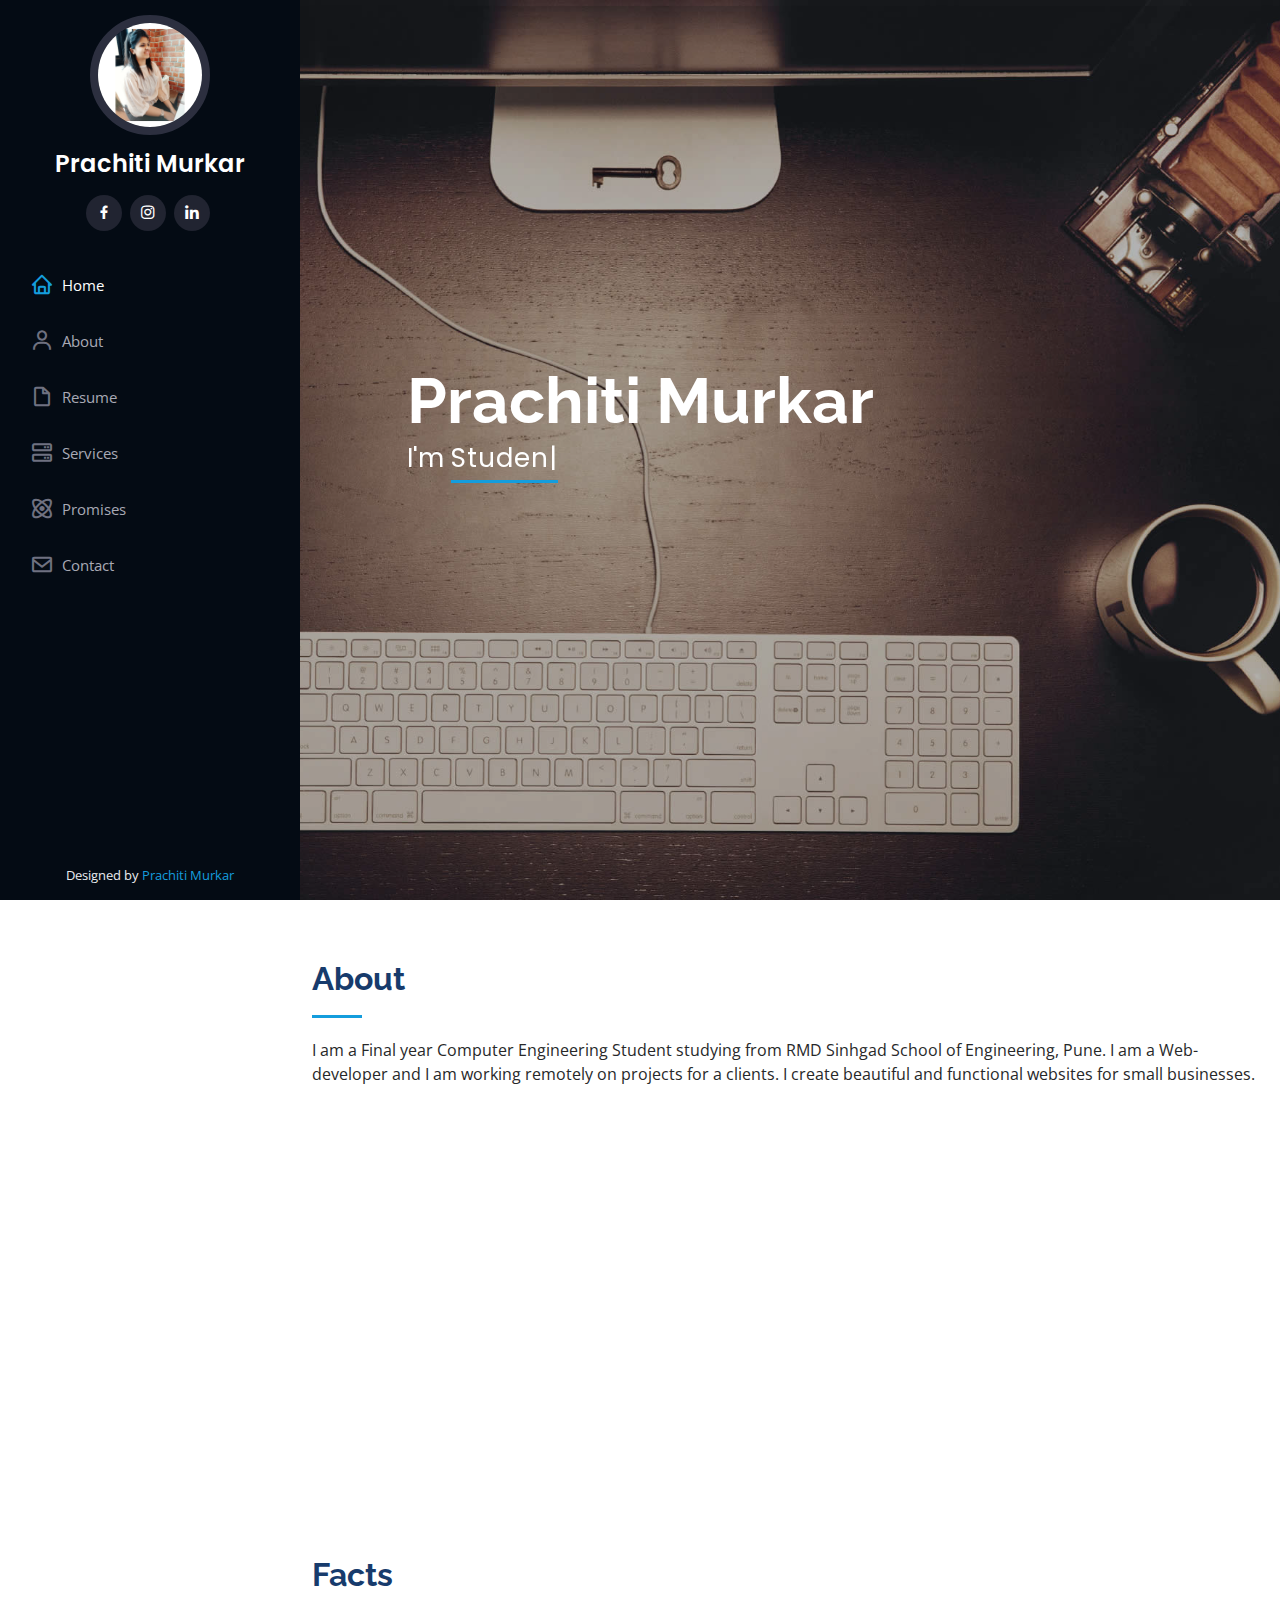
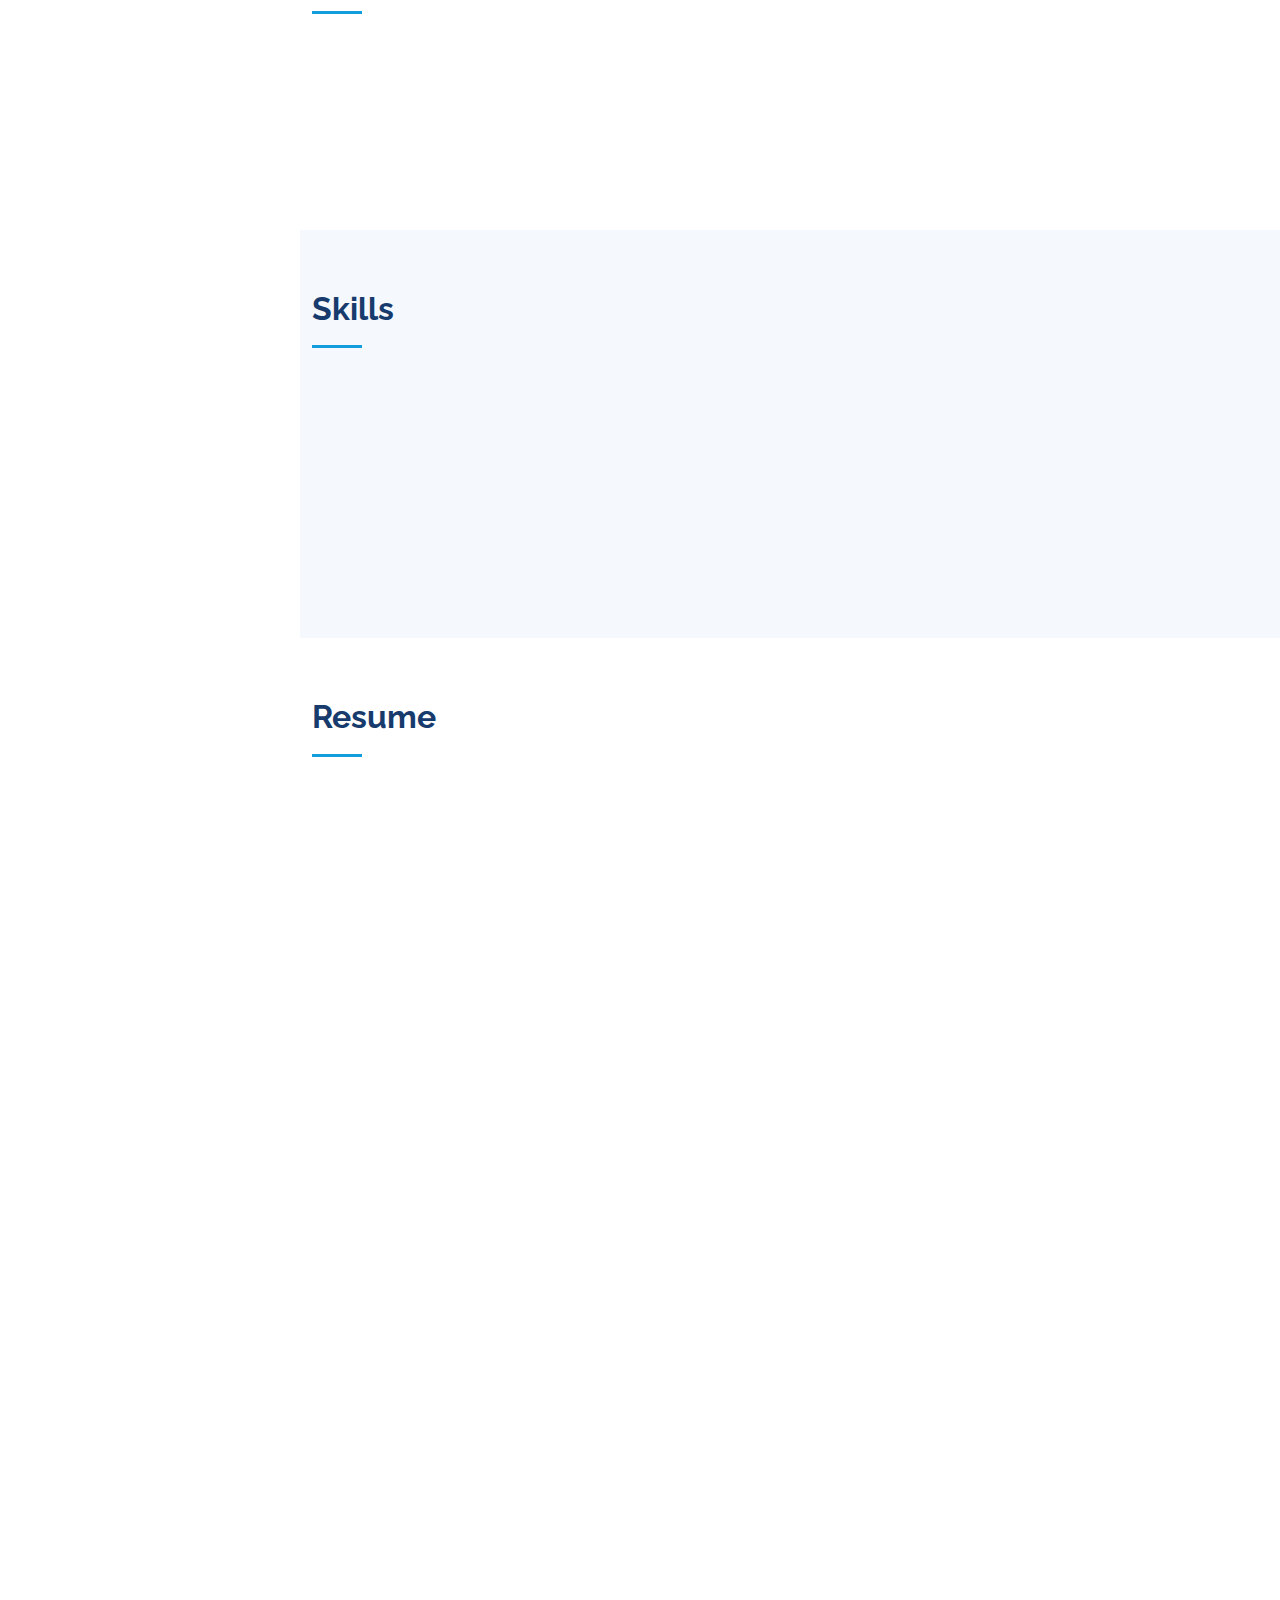
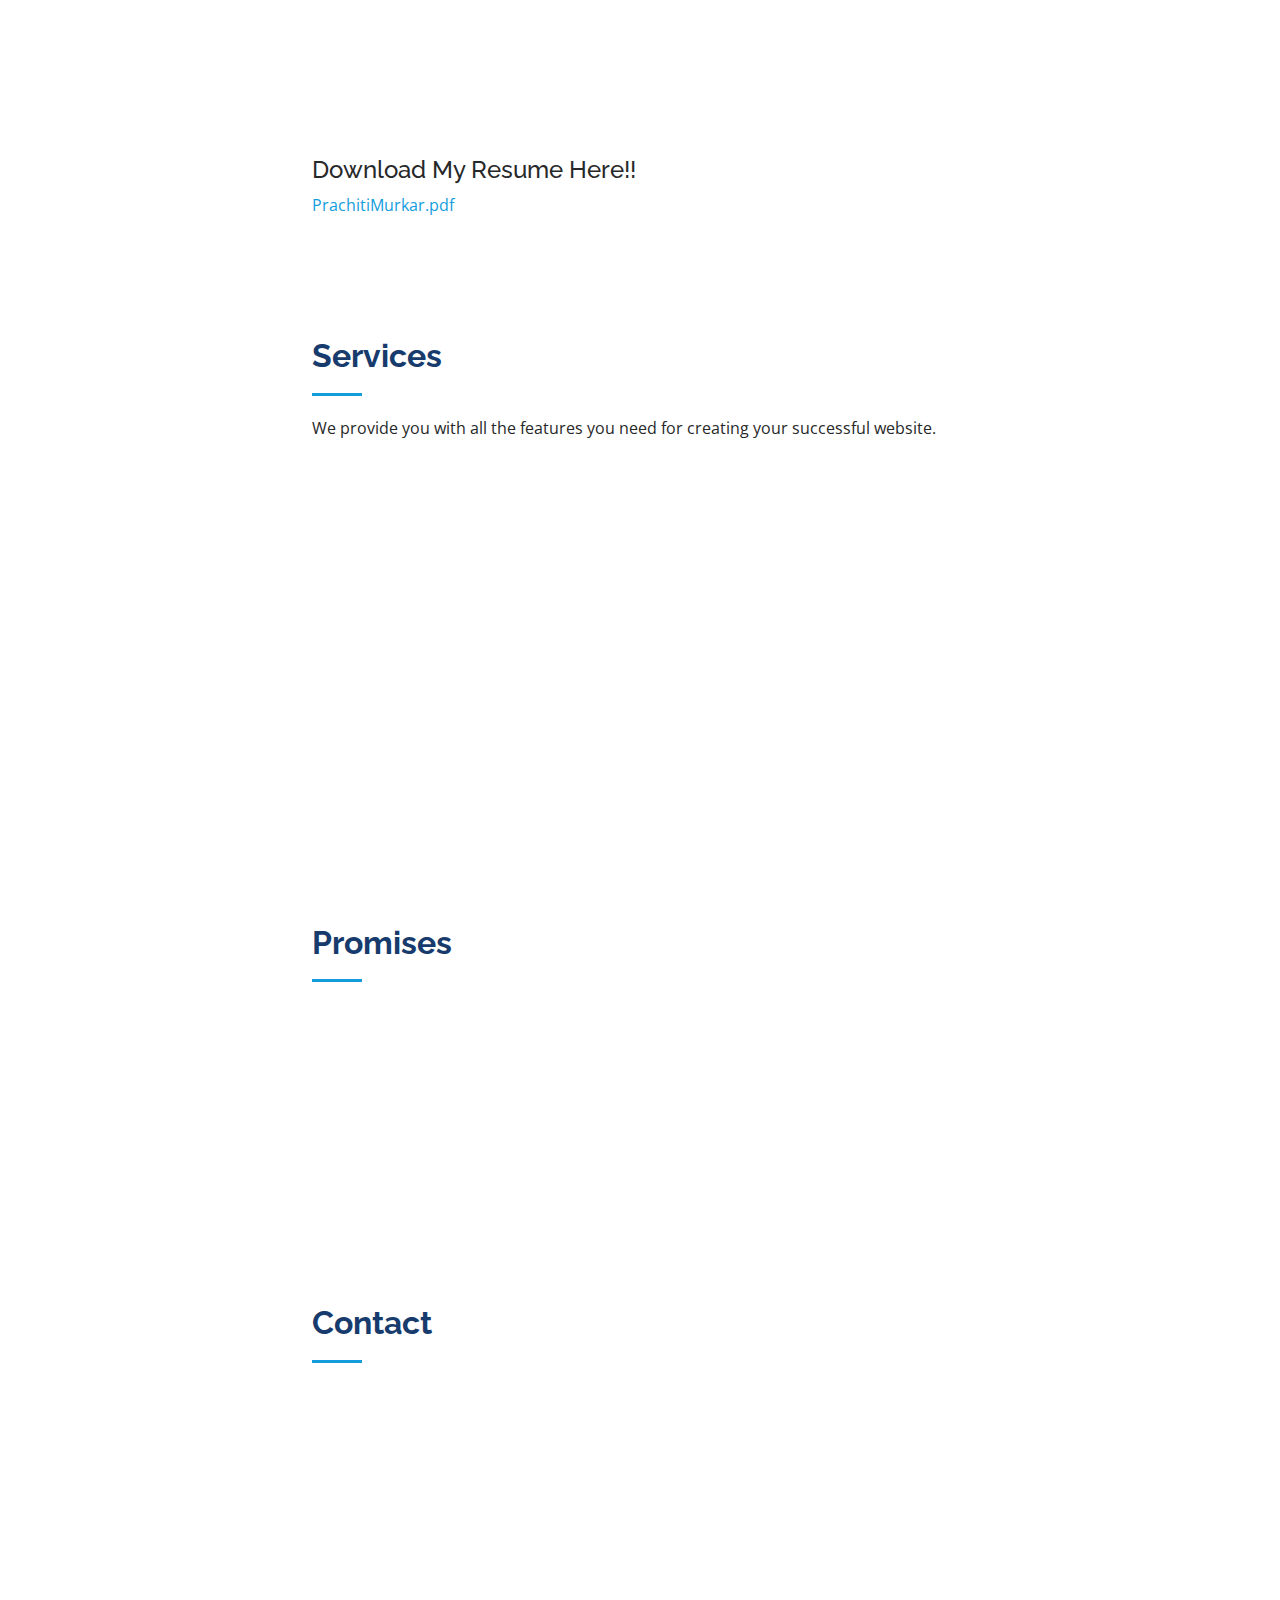
<file: index.html>
<!DOCTYPE html>
<html lang="en">

<head>
  <meta charset="utf-8">
  <meta content="width=device-width, initial-scale=1.0" name="viewport">

  <title>Prachiti Murkar</title>
  <meta content="" name="description">
  <meta content="" name="keywords">

  <!-- Favicons -->
  <link href="assets/img/icon.jpg" rel="icon">
  <link href="assets/img/apple-touch-icon.png" rel="apple-touch-icon">

  <!-- Google Fonts -->
  <link href="https://fonts.googleapis.com/css?family=Open+Sans:300,300i,400,400i,600,600i,700,700i|Raleway:300,300i,400,400i,500,500i,600,600i,700,700i|Poppins:300,300i,400,400i,500,500i,600,600i,700,700i" rel="stylesheet">

  <!-- Vendor CSS Files -->
  <link href="assets/vendor/aos/aos.css" rel="stylesheet">
  <link href="assets/vendor/bootstrap/css/bootstrap.min.css" rel="stylesheet">
  <link href="assets/vendor/bootstrap-icons/bootstrap-icons.css" rel="stylesheet">
  <link href="assets/vendor/boxicons/css/boxicons.min.css" rel="stylesheet">
  <link href="assets/vendor/glightbox/css/glightbox.min.css" rel="stylesheet">
  <link href="assets/vendor/swiper/swiper-bundle.min.css" rel="stylesheet">

  <!-- Template Main CSS File -->
  <link href="assets/css/style.css" rel="stylesheet">

  <!-- =======================================================
  * Template Name: iPortfolio - v3.6.0
  * Template URL: https://bootstrapmade.com/iportfolio-bootstrap-portfolio-websites-template/
  * Author: BootstrapMade.com
  * License: https://bootstrapmade.com/license/
  ======================================================== -->
</head>

<body>

  <!-- ======= Mobile nav toggle button ======= -->
  <i class="bi bi-list mobile-nav-toggle d-xl-none"></i>

  <!-- ======= Header ======= -->
  <header id="header">
    <div class="d-flex flex-column">

      <div class="profile">
        <img src="assets/img/profile-img.jpg" alt="" class="img-fluid rounded-circle">
        <h1 class="text-light"><a href="index.html">Prachiti Murkar</a></h1>
        <div class="social-links mt-3 text-center">
          <a href="http://www.facebook.com//prachiti.murkar.5" class="facebook"><i class="bx bxl-facebook"></i></a>
          <a href="http://www.instagram.com/its_prachiti_" class="instagram"><i class="bx bxl-instagram"></i></a>
          <a href="https://www.linkedin.com/in/prachiti-murkar-457277207" class="linkedin"><i class="bx bxl-linkedin"></i></a>
        </div>
      </div>

      <nav id="navbar" class="nav-menu navbar">
        <ul>
          <li><a href="#hero" class="nav-link scrollto active"><i class="bx bx-home"></i> <span>Home</span></a></li>
          <li><a href="#about" class="nav-link scrollto"><i class="bx bx-user"></i> <span>About</span></a></li>
          <li><a href="#resume" class="nav-link scrollto"><i class="bx bx-file-blank"></i> <span>Resume</span></a></li>
          <li><a href="#services" class="nav-link scrollto"><i class="bx bx-server"></i> <span>Services</span></a></li>
		  <li><a href="#promises" class="nav-link scrollto"><i class="bx bx-atom"></i> <span>Promises</span></a></li>
          <li><a href="#contact" class="nav-link scrollto"><i class="bx bx-envelope"></i> <span>Contact</span></a></li>
        </ul>
      </nav><!-- .nav-menu -->
    </div>
  </header><!-- End Header -->

  <!-- ======= Hero Section ======= -->
  <section id="hero" class="d-flex flex-column justify-content-center align-items-center">
    <div class="hero-container" data-aos="fade-in">
      <h1>Prachiti Murkar</h1>
      <p>I'm <span class="typed" data-typed-items="Student, Web Developer, Programmer, Freelancer"></span></p>
    </div>
  </section><!-- End Hero -->

  <main id="main">

    <!-- ======= About Section ======= -->
    <section id="about" class="about">
      <div class="container">

        <div class="section-title">
          <h2>About</h2>
          <p>I am a Final year Computer Engineering Student studying from RMD Sinhgad School of Engineering, Pune. I am a Web-developer and I am working remotely on projects for a clients. I create beautiful and functional websites for small businesses.</p>
        </div>

        <div class="row">
          <div class="col-lg-4" data-aos="fade-right">
            <img src="assets/img/profile-img.jpg" class="img-fluid" alt="">
          </div>
          <div class="col-lg-8 pt-4 pt-lg-0 content" data-aos="fade-left">
            <h3>Web Developer</h3>
            <p class="fst-italic">
              
            </p>
            <div class="row">
              <div class="col-lg-6">
                <ul>
                  <li><i class="bi bi-chevron-right"></i> <strong>Birthday:</strong> <span>2 April 1999</span></li>
                  <li><i class="bi bi-chevron-right"></i> <strong>Website:</strong> <span>www.prachitimurkar.me</span></li>
                  <li><i class="bi bi-chevron-right"></i> <strong>Phone:</strong> <span>+91 7263801871</span></li>
                  <li><i class="bi bi-chevron-right"></i> <strong>City:</strong> <span>Shriwardhan, Raigad</span></li>
                </ul>
              </div>
              <div class="col-lg-6">
                <ul>
                  <li><i class="bi bi-chevron-right"></i> <strong>Age:</strong> <span>22</span></li>
                  <li><i class="bi bi-chevron-right"></i> <strong>Degree:</strong> <span>B.Tech Final Year</span></li>
                  <li><i class="bi bi-chevron-right"></i> <strong>PhEmailone:</strong> <span>hi.prachitimurkar@gmail.com</span></li>
                </ul>
              </div>
            </div>
            <p>
              Hard-working web developer with a flair for creating elegant solutions in the least amount of time. I have completed internship as a web developer in  <a href="https://www.elitesoftwares.co.in">Elite Softwares</a>. Currently working on an hotelbooking webapp, customer web portal, documentary launch website, and donations webapp for a local charity.
            </p>
          </div>
        </div>

      </div>
    </section><!-- End About Section -->

    <!-- ======= Facts Section ======= -->
    <section id="facts" class="facts">
      <div class="container">

        <div class="section-title">
          <h2>Facts</h2>
         
        </div>

        <div class="row no-gutters">

          <div class="col-lg-4 col-md-6 d-md-flex align-items-md-stretch" data-aos="fade-up">
            <div class="count-box">
              <i class="bi bi-emoji-smile"></i>
              <span data-purecounter-start="0" data-purecounter-end="10" data-purecounter-duration="1" class="purecounter"></span>
              <p><strong>Happy Clients</strong></p>
            </div>
          </div>

          <div class="col-lg-4 col-md-6 d-md-flex align-items-md-stretch" data-aos="fade-up" data-aos-delay="100">
            <div class="count-box">
              <i class="bi bi-journal-richtext"></i>
              <span data-purecounter-start="0" data-purecounter-end="5" data-purecounter-duration="1" class="purecounter"></span>
              <p><strong>Projects</strong> Going on!</p>
            </div>
          </div>

          <div class="col-lg-4 col-md-6 d-md-flex align-items-md-stretch" data-aos="fade-up" data-aos-delay="200">
            <div class="count-box">
              <i class="bi bi-card-list"></i>
              <span data-purecounter-start="0" data-purecounter-end="10" data-purecounter-duration="1" class="purecounter"></span>
              <p><strong>Certificates</strong></p>
            </div>
          </div>

        </div>

      </div>
    </section><!-- End Facts Section -->

    <!-- ======= Skills Section ======= -->
    <section id="skills" class="skills section-bg">
      <div class="container">

        <div class="section-title">
          <h2>Skills</h2>
          
        </div>

        <div class="row skills-content">

          <div class="col-lg-6" data-aos="fade-up">

            <div class="progress">
              <span class="skill">HTML <i class="val">100%</i></span>
              <div class="progress-bar-wrap">
                <div class="progress-bar" role="progressbar" aria-valuenow="100" aria-valuemin="0" aria-valuemax="100"></div>
              </div>
            </div>

            <div class="progress">
              <span class="skill">CSS <i class="val">90%</i></span>
              <div class="progress-bar-wrap">
                <div class="progress-bar" role="progressbar" aria-valuenow="90" aria-valuemin="0" aria-valuemax="100"></div>
              </div>
            </div>

            <div class="progress">
              <span class="skill">JavaScript <i class="val">75%</i></span>
              <div class="progress-bar-wrap">
                <div class="progress-bar" role="progressbar" aria-valuenow="75" aria-valuemin="0" aria-valuemax="100"></div>
              </div>
            </div>

          </div>

          <div class="col-lg-6" data-aos="fade-up" data-aos-delay="100">

            <div class="progress">
              <span class="skill">PHP <i class="val">80%</i></span>
              <div class="progress-bar-wrap">
                <div class="progress-bar" role="progressbar" aria-valuenow="80" aria-valuemin="0" aria-valuemax="100"></div>
              </div>
            </div>

            <div class="progress">
              <span class="skill">DBMS <i class="val">80%</i></span>
              <div class="progress-bar-wrap">
                <div class="progress-bar" role="progressbar" aria-valuenow="90" aria-valuemin="0" aria-valuemax="100"></div>
              </div>
            </div>

            <div class="progress">
              <span class="skill">JAVA <i class="val">75%</i></span>
              <div class="progress-bar-wrap">
                <div class="progress-bar" role="progressbar" aria-valuenow="55" aria-valuemin="0" aria-valuemax="100"></div>
              </div>
            </div>

          </div>

        </div>

      </div>
    </section><!-- End Skills Section -->

    <!-- ======= Resume Section ======= -->
    <section id="resume" class="resume">
      <div class="container">

        <div class="section-title">
          <h2>Resume</h2>
          
        </div>

        <div class="row">
          <div class="col-lg-6" data-aos="fade-up">
            <h3 class="resume-title">Sumary</h3>
            <div class="resume-item pb-0">
              <h4>Prachiti Murkar</h4>
              <p><em>A talented IT professional with passion for tailored solutions completed internship as a Web Developer in a thriving, exciting, and growing company Elite Softwares. Pursuing Bachelor’s degree in computer science and skills such as HTML, JavaScript, CSS, Bootstrap, and all Web development fundamentals, to provide quality support to company’s IT team in developing and deploying web-based event.</em></p>
              <ul>
                <li>At/Post – Velas-Agar, Taluka –Shriwardhan, Raigad</li>
                <li>+91 7263801871</li>
                <li>hi.prachitimurkar@gmail.com</li>
              </ul>
            </div>

            <h3 class="resume-title">Education</h3>
            <div class="resume-item">
              <h4>B.Tech in Computer Engineering</h4>
              <h5>2019 - 2022</h5>
              <p><em>R.M.D. Sinhgad School Of Engineering, Warje-Pune.</em></p>
              
            </div>
            <div class="resume-item">
              <h4>Diploma in Computer Engineering</h4>
              <h5>2017 - 2019</h5>
              <p><em>Institute Of Petrochemical Engineering, Lonere</em></p>
              
            </div>
          </div>
          <div class="col-lg-6" data-aos="fade-up" data-aos-delay="100">
            <h3 class="resume-title">Internship</h3>
            <div class="resume-item">
              <h4>Role: As a Web Developer</h4>
              <h5>July 2021-September 2021</h5>
              <p><em>Company: <a href="https://www.elitesoftwares.co.in">Elite Softwares</a></em></p>
            </div>
			
			<h3 class="resume-title">Projects</h3>
            <div class="resume-item">
			   <h4>Hotel And Restaurant Website(Ongoing)</h4>
			   <p><em> Technology Used: HTML, CSS, Bootstrap, JavaScript, XAMPP Server.</em></p>
			   <p><em> Use: To advertise business and for booking purpose.</em></p>
			   
			   <h4>Travel Agency Website(Ongoing)</h4>
			   <p><em> Technology Used: HTML, CSS, Bootstrap, JavaScript, XAMPP Server.</em></p>
			   <p><em> Use: For booking and contact purpose.</em></p>
			   
			   <h4>School Website(Ongoing)</h4>
			   <p><em> Technology Used: HTML, CSS, Bootstrap, JavaScript, XAMPP Server.</em></p>
			   <p><em> Use: For admission, fees payment, school details, etc.</em></p>  
			   
			   <h4>Attendance Management System(Diploma)</h4>
			   <p><em> Technology Used: HTML, CSS, Bootstrap, JavaScript, XAMPP Server.</em></p>
			   <p><em> Use: For reducing paper work and easy attendace for school and colleges.</em></p>
			   
			   <h4>Hospital Management(Diploma)</h4>
			   <p><em> Technology Used: HTML, CSS, Bootstrap, JavaScript, XAMPP Server.</em></p>
			   <p><em> Use: For online medical treatment, appointments, billing, etc.</em></p>
			 		  
		    </div>		  
		  
        </div>

      </div>
	  
	  <div class="row">
	  <h4>Download My Resume Here!!</h4>
	  <a href="PrachitiMurkar.pdf" download target="_blank">PrachitiMurkar.pdf</a>
	  </div>
    </section><!-- End Resume Section -->


    <!-- ======= Services Section ======= -->
    <section id="services" class="services">
      <div class="container">

        <div class="section-title">
          <h2>Services</h2>
          <p>We provide you with all the features you need for creating your successful website.</p>
        </div>

        <div class="row">
          <div class="col-lg-3 col-md-6 icon-box" data-aos="fade-up">
            <div class="icon"><i class="bi bi-columns-gap""></i></div>
            <h4 class="title"><a href="">Web Design & Development</a></h4>
            <p class="description">Get custome website design services to make great online presence worlwide!We offer custom website development including B2B, B2C Portal Development services</p>
          </div>
          <div class="col-lg-3 col-md-6 icon-box" data-aos="fade-up" data-aos-delay="100">
            <div class="icon"><i class="bi bi-music-player"></i></div>
            <h4 class="title"><a href="">Responsive Website Development</a></h4>
            <p class="description">Customer-focused, creating mobile friendly responsively designed websites that deliver tangible business result.</p>
          </div>
          <div class="col-lg-3 col-md-6 icon-box" data-aos="fade-up" data-aos-delay="200">
            <div class="icon"><i class="bi bi-stack"></i></div>
            <h4 class="title"><a href="">Custom Website Design</a></h4>
            <p class="description">From B2B TO B2C websites, we engineer a tailored, responsive design built to perform</p>
          </div>
		  <div class="col-lg-3 col-md-6 icon-box" data-aos="fade-up" data-aos-delay="200">
            <div class="icon"><i class="bi bi-credit-card"></i></div>
            <h4 class="title"><a href="">Ecommerce Website Design</a></h4>
            <p class="description">Create your own ecommerce store, add your own products and start selling. Everything you need to start selling online.</p>
          </div>
        </div>

      </div>
    </section><!-- End Services Section -->

    <!-- ======= Promises Section ======= -->
    <section id="promises" class="promises">
      <div class="container">

        <div class="section-title">
          <h2>Promises</h2>
        </div>

        <div class="row">
          <div class="col-lg-4 col-md-6 icon-box" data-aos="fade-up">
            <div class="icon"><i class="bi bi-cursor-fill"></i></div>
            <h4 class="title"><a href="">Smart & Responsive Website</a></h4>
          </div>
          <div class="col-lg-4 col-md-6 icon-box" data-aos="fade-up" data-aos-delay="100">
            <div class="icon"><i class="bi bi-pencil-square"></i></div>
            <h4 class="title"><a href="">Great User Interface</a></h4>
          </div>
          <div class="col-lg-4 col-md-6 icon-box" data-aos="fade-up" data-aos-delay="200">
            <div class="icon"><i class="bi bi-display"></i></div>
            <h4 class="title"><a href="">SEO Friendly</a></h4>
          </div>
		  <div class="col-lg-4 col-md-6 icon-box" data-aos="fade-up" data-aos-delay="200">
            <div class="icon"><i class="bi bi-lock-fill"></i></div>
            <h4 class="title"><a href="">Highly Secured</a></h4>
          </div>
		  <div class="col-lg-4 col-md-6 icon-box" data-aos="fade-up" data-aos-delay="200">
            <div class="icon"><i class="bi bi-gear-fill"></i></div>
            <h4 class="title"><a href="">24*7 Maintenance</a></h4>
          </div>
		  <div class="col-lg-4 col-md-6 icon-box" data-aos="fade-up" data-aos-delay="200">
            <div class="icon"><i class="bi bi-gear-fill"></i></div>
            <h4 class="title"><a href="">Quality & Affordability</a></h4>
          </div>
		  
        </div>

      </div>
    </section><!-- End Promise Section -->


           

    <!-- ======= Contact Section ======= -->
    <section id="contact" class="contact">
      <div class="container">

        <div class="section-title">
          <h2>Contact</h2>
        </div>

        <div class="row" data-aos="fade-in">

          <div class="col-lg-5 d-flex align-items-stretch">
            <div class="info">
              <div class="address">
                <i class="bi bi-geo-alt"></i>
                <h4>Location:</h4>
                <p>At/Post Velas-Agar, Taluka: Sriwardhan, District: Raigad.</p>
              </div>

              <div class="email">
                <i class="bi bi-envelope"></i>
                <h4>Email:</h4>
                <p>hi.prachitimurkar@gmail.com</p>
              </div>

              <div class="phone">
                <i class="bi bi-phone"></i>
                <h4>Call:</h4>
                <p>+917263801871</p>
              </div>

              <iframe src="https://www.google.com/maps/embed?pb=!1m18!1m12!1m3!1d7580.462510673897!2d72.9728656239732!3d18.19929375038759!2m3!1f0!2f0!3f0!3m2!1i1024!2i768!4f13.1!3m3!1m2!1s0x3be84f412485dc01%3A0xfc72b834a34865f5!2sVelas%20Beach!5e0!3m2!1sen!2sin!4v1633421563654!5m2!1sen!2sin" frameborder="0" style="border:0; width: 100%; height: 290px;" allowfullscreen></iframe>
            </div>

          </div>

          
		  
        <div class="col-lg-7 mt-5 mt-lg-0 d-flex align-items-stretch">
           <form
           name="simple-contact-form"
           class="php-email-form"
           action="https://formspree.io/f/xjvjzlkd"
           method="POST"
           >
           <div class="row">
              <div class="form-group col-md-6">
              <label for="name">
              Your name:
              </label>
              <input type="name" name="name" class="form-control" id="name" required>
              </div>

              <div class="form-group col-md-6">
              <label for="name">
              Your email:
              </label>
              <input type="email" name="email" class="form-control" id="email" required>
            </div>

           </div>

        <div class="form-group">
        <label for="name">
        Subject:
        </label>
        <input type="text" name="subject" class="form-control" id="subject" required>
        </div>

        <div class="form-group">
        <label for="name">
        Your message:
        </label>
        <textarea class="form-control" type="hidden" name="_subject" value="Contact Form Submission" rows="10" required></textarea>
        </div> 

        <div class="text-center">
        <button type="submit" value="submit">Send</button>
        </div>

        </form>
        </div>
    </div>

</div>
    </section><!-- End Contact Section -->

  </main><!-- End #main -->

  <!-- ======= Footer ======= -->
  <footer id="footer">
    <div class="container">
      <div class="copyright">
        
      </div>
      <div class="credits">
        <!-- All the links in the footer should remain intact. -->
        <!-- You can delete the links only if you purchased the pro version. -->
        <!-- Licensing information: https://bootstrapmade.com/license/ -->
        <!-- Purchase the pro version with working PHP/AJAX contact form: https://bootstrapmade.com/iportfolio-bootstrap-portfolio-websites-template/ -->
        Designed by <a href="https://bootstrapmade.com/">Prachiti Murkar</a>
      </div>
    </div>
  </footer><!-- End  Footer -->

  <a href="#" class="back-to-top d-flex align-items-center justify-content-center"><i class="bi bi-arrow-up-short"></i></a>

  <!-- Vendor JS Files -->
  <script src="assets/vendor/aos/aos.js"></script>
  <script src="assets/vendor/bootstrap/js/bootstrap.bundle.min.js"></script>
  <script src="assets/vendor/glightbox/js/glightbox.min.js"></script>
  <script src="assets/vendor/isotope-layout/isotope.pkgd.min.js"></script>
  <script src="assets/vendor/php-email-form/validate.js"></script>
  <script src="assets/vendor/purecounter/purecounter.js"></script>
  <script src="assets/vendor/swiper/swiper-bundle.min.js"></script>
  <script src="assets/vendor/typed.js/typed.min.js"></script>
  <script src="assets/vendor/waypoints/noframework.waypoints.js"></script>

  <!-- Template Main JS File -->
  <script src="assets/js/main.js"></script>

</body>

</html>
</file>
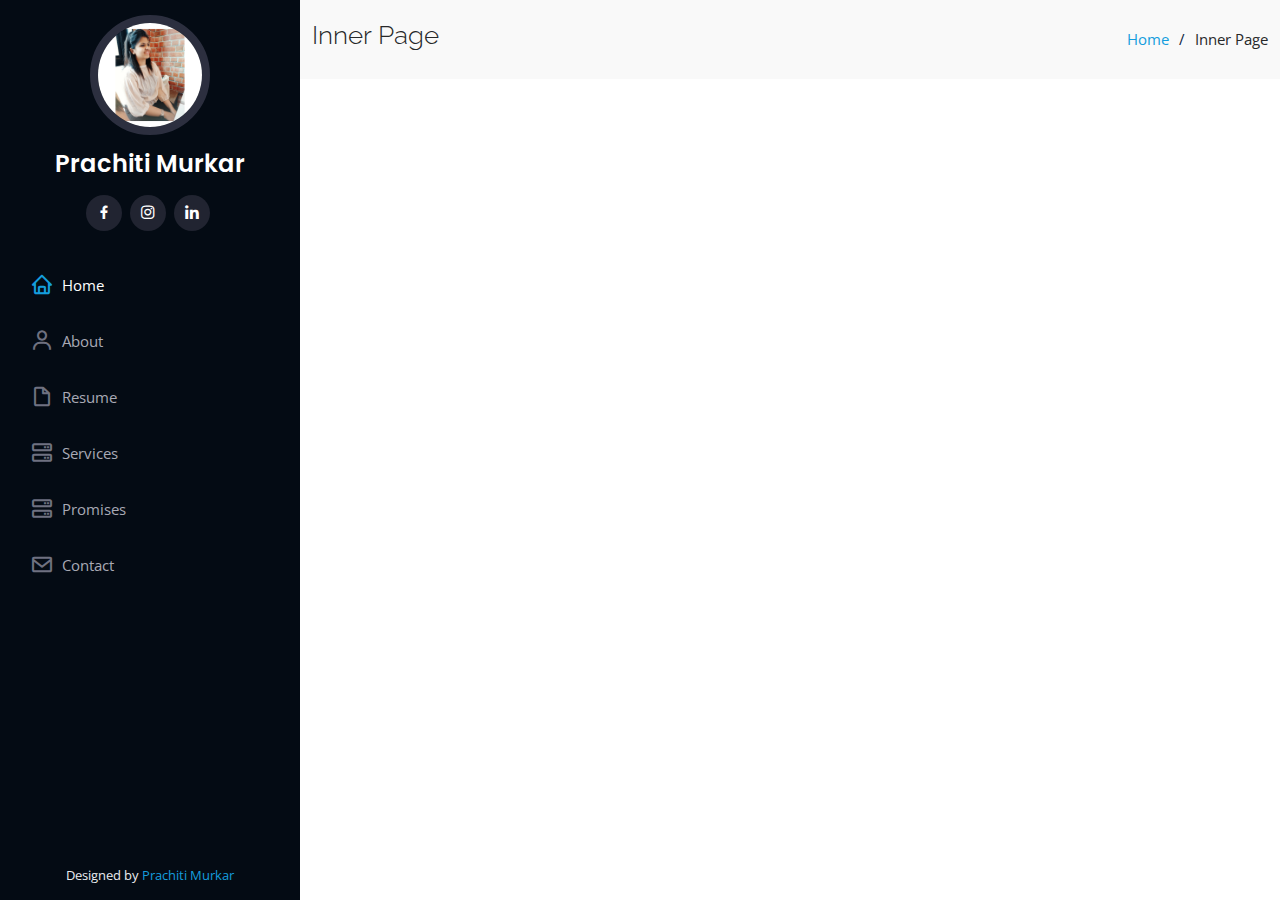
<file: inner-page.html>
<!DOCTYPE html>
<html lang="en">

<head>
  <meta charset="utf-8">
  <meta content="width=device-width, initial-scale=1.0" name="viewport">

  <title>Prachiti Murkar</title>
  <meta content="" name="description">
  <meta content="" name="keywords">

  <!-- Favicons -->
  <link href="assets/img/icon.jpg" rel="icon">
  <link href="assets/img/apple-touch-icon.png" rel="apple-touch-icon">

  <!-- Google Fonts -->
  <link href="https://fonts.googleapis.com/css?family=Open+Sans:300,300i,400,400i,600,600i,700,700i|Raleway:300,300i,400,400i,500,500i,600,600i,700,700i|Poppins:300,300i,400,400i,500,500i,600,600i,700,700i" rel="stylesheet">

  <!-- Vendor CSS Files -->
  <link href="assets/vendor/aos/aos.css" rel="stylesheet">
  <link href="assets/vendor/bootstrap/css/bootstrap.min.css" rel="stylesheet">
  <link href="assets/vendor/bootstrap-icons/bootstrap-icons.css" rel="stylesheet">
  <link href="assets/vendor/boxicons/css/boxicons.min.css" rel="stylesheet">
  <link href="assets/vendor/glightbox/css/glightbox.min.css" rel="stylesheet">
  <link href="assets/vendor/swiper/swiper-bundle.min.css" rel="stylesheet">

  <!-- Template Main CSS File -->
  <link href="assets/css/style.css" rel="stylesheet">

  <!-- =======================================================
  * Template Name: iPortfolio - v3.5.0
  * Template URL: https://bootstrapmade.com/iportfolio-bootstrap-portfolio-websites-template/
  * Author: BootstrapMade.com
  * License: https://bootstrapmade.com/license/
  ======================================================== -->
</head>

<body>

  <!-- ======= Mobile nav toggle button ======= -->
  <i class="bi bi-list mobile-nav-toggle d-xl-none"></i>

  <!-- ======= Header ======= -->
  <header id="header">
    <div class="d-flex flex-column">

      <div class="profile">
        <img src="assets/img/profile-img.jpg" alt="" class="img-fluid rounded-circle">
        <h1 class="text-light"><a href="index.html">Prachiti Murkar</a></h1>
        <div class="social-links mt-3 text-center">
          <a href="http://www.facebook.com//prachiti.murkar.5" class="facebook"><i class="bx bxl-facebook"></i></a>
          <a href="http://www.instagram.com/its_prachiti_" class="instagram"><i class="bx bxl-instagram"></i></a>
          <a href="https://www.linkedin.com/in/prachiti-murkar-457277207" class="linkedin"><i class="bx bxl-linkedin"></i></a>
        </div>
      </div>

      <nav id="navbar" class="nav-menu navbar">
        <ul>
          <li><a href="#hero" class="nav-link scrollto active"><i class="bx bx-home"></i> <span>Home</span></a></li>
          <li><a href="#about" class="nav-link scrollto"><i class="bx bx-user"></i> <span>About</span></a></li>
          <li><a href="#resume" class="nav-link scrollto"><i class="bx bx-file-blank"></i> <span>Resume</span></a></li>
          <li><a href="#services" class="nav-link scrollto"><i class="bx bx-server"></i> <span>Services</span></a></li>
		  <li><a href="#services" class="nav-link scrollto"><i class="bx bx-server"></i> <span>Promises</span></a></li>
          <li><a href="#contact" class="nav-link scrollto"><i class="bx bx-envelope"></i> <span>Contact</span></a></li>
        </ul>
      </nav><!-- .nav-menu -->
    </div>
  </header><!-- End Header -->

  <main id="main">

    <!-- ======= Breadcrumbs ======= -->
    <section class="breadcrumbs">
      <div class="container">

        <div class="d-flex justify-content-between align-items-center">
          <h2>Inner Page</h2>
          <ol>
            <li><a href="index.html">Home</a></li>
            <li>Inner Page</li>
          </ol>
        </div>

      </div>
    </section><!-- End Breadcrumbs -->

    <section class="inner-page">
      <div class="container">
        <p>
         
        </p>
      </div>
    </section>

  </main><!-- End #main -->

  <!-- ======= Footer ======= -->
  <footer id="footer">
    <div class="container">
      <div class="copyright">
        
      </div>
      <div class="credits">
        <!-- All the links in the footer should remain intact. -->
        <!-- You can delete the links only if you purchased the pro version. -->
        <!-- Licensing information: https://bootstrapmade.com/license/ -->
        <!-- Purchase the pro version with working PHP/AJAX contact form: https://bootstrapmade.com/iportfolio-bootstrap-portfolio-websites-template/ -->
        Designed by <a href="https://bootstrapmade.com/">Prachiti Murkar</a>
      </div>
    </div>
  </footer><!-- End  Footer -->

  <a href="#" class="back-to-top d-flex align-items-center justify-content-center"><i class="bi bi-arrow-up-short"></i></a>

  <!-- Vendor JS Files -->
  <script src="assets/vendor/aos/aos.js"></script>
  <script src="assets/vendor/bootstrap/js/bootstrap.bundle.min.js"></script>
  <script src="assets/vendor/glightbox/js/glightbox.min.js"></script>
  <script src="assets/vendor/isotope-layout/isotope.pkgd.min.js"></script>
  <script src="assets/vendor/php-email-form/validate.js"></script>
  <script src="assets/vendor/purecounter/purecounter.js"></script>
  <script src="assets/vendor/swiper/swiper-bundle.min.js"></script>
  <script src="assets/vendor/typed.js/typed.min.js"></script>
  <script src="assets/vendor/waypoints/noframework.waypoints.js"></script>

  <!-- Template Main JS File -->
  <script src="assets/js/main.js"></script>

</body>

</html>
</file>
<file: assets/css/style.css>
/**
* Template Name: iPortfolio - v3.5.0
* Template URL: https://bootstrapmade.com/iportfolio-bootstrap-portfolio-websites-template/
* Author: BootstrapMade.com
* License: https://bootstrapmade.com/license/
*/

/*--------------------------------------------------------------
# General
--------------------------------------------------------------*/
body {
  font-family: "Open Sans", sans-serif;
  color: #272829;
}

a {
  color: #149ddd;
  text-decoration: none;
}

a:hover {
  color: #37b3ed;
  text-decoration: none;
}

h1, h2, h3, h4, h5, h6 {
  font-family: "Raleway", sans-serif;
}

/*--------------------------------------------------------------
# Back to top button
--------------------------------------------------------------*/
.back-to-top {
  position: fixed;
  visibility: hidden;
  opacity: 0;
  right: 15px;
  bottom: 15px;
  z-index: 996;
  background: #149ddd;
  width: 40px;
  height: 40px;
  border-radius: 50px;
  transition: all 0.4s;
}
.back-to-top i {
  font-size: 28px;
  color: #fff;
  line-height: 0;
}
.back-to-top:hover {
  background: #2eafec;
  color: #fff;
}
.back-to-top.active {
  visibility: visible;
  opacity: 1;
}

/*--------------------------------------------------------------
# Header
--------------------------------------------------------------*/
#header {
  position: fixed;
  top: 0;
  left: 0;
  bottom: 0;
  width: 300px;
  transition: all ease-in-out 0.5s;
  z-index: 9997;
  transition: all 0.5s;
  padding: 0 15px;
  background: #040b14;
  overflow-y: auto;
}
#header .profile img {
  margin: 15px auto;
  display: block;
  width: 120px;
  border: 8px solid #2c2f3f;
}
#header .profile h1 {
  font-size: 24px;
  margin: 0;
  padding: 0;
  font-weight: 600;
  -moz-text-align-last: center;
  text-align-last: center;
  font-family: "Poppins", sans-serif;
}
#header .profile h1 a, #header .profile h1 a:hover {
  color: #fff;
  text-decoration: none;
}
#header .profile .social-links a {
  font-size: 18px;
  display: inline-block;
  background: #212431;
  color: #fff;
  line-height: 1;
  padding: 8px 0;
  margin-right: 4px;
  border-radius: 50%;
  text-align: center;
  width: 36px;
  height: 36px;
  transition: 0.3s;
}
#header .profile .social-links a:hover {
  background: #149ddd;
  color: #fff;
  text-decoration: none;
}

#main {
  margin-left: 300px;
}

@media (max-width: 1199px) {
  #header {
    left: -300px;
  }

  #main {
    margin-left: 0;
  }
}
/*--------------------------------------------------------------
# Navigation Menu
--------------------------------------------------------------*/
/* Desktop Navigation */
.nav-menu {
  padding: 30px 0 0 0;
}
.nav-menu * {
  margin: 0;
  padding: 0;
  list-style: none;
}
.nav-menu > ul > li {
  position: relative;
  white-space: nowrap;
}
.nav-menu a, .nav-menu a:focus {
  display: flex;
  align-items: center;
  color: #a8a9b4;
  padding: 12px 15px;
  margin-bottom: 8px;
  transition: 0.3s;
  font-size: 15px;
}
.nav-menu a i, .nav-menu a:focus i {
  font-size: 24px;
  padding-right: 8px;
  color: #6f7180;
}
.nav-menu a:hover, .nav-menu .active, .nav-menu .active:focus, .nav-menu li:hover > a {
  text-decoration: none;
  color: #fff;
}
.nav-menu a:hover i, .nav-menu .active i, .nav-menu .active:focus i, .nav-menu li:hover > a i {
  color: #149ddd;
}

/* Mobile Navigation */
.mobile-nav-toggle {
  position: fixed;
  right: 15px;
  top: 15px;
  z-index: 9998;
  border: 0;
  font-size: 24px;
  transition: all 0.4s;
  outline: none !important;
  background-color: #149ddd;
  color: #fff;
  width: 40px;
  height: 40px;
  display: inline-flex;
  align-items: center;
  justify-content: center;
  line-height: 0;
  border-radius: 50px;
  cursor: pointer;
}

.mobile-nav-active {
  overflow: hidden;
}
.mobile-nav-active #header {
  left: 0;
}

/*--------------------------------------------------------------
# Hero Section
--------------------------------------------------------------*/
#hero {
  width: 100%;
  height: 100vh;
  background: url("../img/hero-bg.jpg") top center;
  background-size: cover;
}
#hero:before {
  content: "";
  background: rgba(5, 13, 24, 0.3);
  position: absolute;
  bottom: 0;
  top: 0;
  left: 0;
  right: 0;
  z-index: 1;
}
#hero .hero-container {
  position: relative;
  z-index: 2;
  min-width: 300px;
}
#hero h1 {
  margin: 0 0 10px 0;
  font-size: 64px;
  font-weight: 700;
  line-height: 56px;
  color: #fff;
}
#hero p {
  color: #fff;
  margin-bottom: 50px;
  font-size: 26px;
  font-family: "Poppins", sans-serif;
}
#hero p span {
  color: #fff;
  padding-bottom: 4px;
  letter-spacing: 1px;
  border-bottom: 3px solid #149ddd;
}
@media (min-width: 1024px) {
  #hero {
    background-attachment: fixed;
  }
}
@media (max-width: 768px) {
  #hero h1 {
    font-size: 28px;
    line-height: 36px;
  }
  #hero h2 {
    font-size: 18px;
    line-height: 24px;
    margin-bottom: 30px;
  }
}

/*--------------------------------------------------------------
# Sections General
--------------------------------------------------------------*/
section {
  padding: 60px 0;
  overflow: hidden;
}

.section-bg {
  background: #f5f8fd;
}

.section-title {
  padding-bottom: 30px;
}
.section-title h2 {
  font-size: 32px;
  font-weight: bold;
  margin-bottom: 20px;
  padding-bottom: 20px;
  position: relative;
  color: #173b6c;
}
.section-title h2::after {
  content: "";
  position: absolute;
  display: block;
  width: 50px;
  height: 3px;
  background: #149ddd;
  bottom: 0;
  left: 0;
}
.section-title p {
  margin-bottom: 0;
}

/*--------------------------------------------------------------
# About
--------------------------------------------------------------*/
.about .content h3 {
  font-weight: 700;
  font-size: 26px;
  color: #173b6c;
}
.about .content ul {
  list-style: none;
  padding: 0;
}
.about .content ul li {
  margin-bottom: 20px;
  display: flex;
  align-items: center;
}
.about .content ul strong {
  margin-right: 10px;
}
.about .content ul i {
  font-size: 16px;
  margin-right: 5px;
  color: #149ddd;
  line-height: 0;
}
.about .content p:last-child {
  margin-bottom: 0;
}

/*--------------------------------------------------------------
# Facts
--------------------------------------------------------------*/
.facts {
  padding-bottom: 30px;
}
.facts .count-box {
  padding: 30px;
  width: 100%;
}
.facts .count-box i {
  display: block;
  font-size: 44px;
  color: #149ddd;
  float: left;
  line-height: 0;
}
.facts .count-box span {
  font-size: 48px;
  line-height: 40px;
  display: block;
  font-weight: 700;
  color: #050d18;
  margin-left: 60px;
}
.facts .count-box p {
  padding: 15px 0 0 0;
  margin: 0 0 0 60px;
  font-family: "Raleway", sans-serif;
  font-size: 14px;
  color: #122f57;
}
.facts .count-box a {
  font-weight: 600;
  display: block;
  margin-top: 20px;
  color: #122f57;
  font-size: 15px;
  font-family: "Poppins", sans-serif;
  transition: ease-in-out 0.3s;
}
.facts .count-box a:hover {
  color: #1f5297;
}

/*--------------------------------------------------------------
# Akills
--------------------------------------------------------------*/
.skills .progress {
  height: 60px;
  display: block;
  background: none;
  border-radius: 0;
}
.skills .progress .skill {
  padding: 0;
  margin: 0 0 6px 0;
  text-transform: uppercase;
  display: block;
  font-weight: 600;
  font-family: "Poppins", sans-serif;
  color: #050d18;
}
.skills .progress .skill .val {
  float: right;
  font-style: normal;
}
.skills .progress-bar-wrap {
  background: #dce8f8;
  height: 10px;
}
.skills .progress-bar {
  width: 1px;
  height: 10px;
  transition: 0.9s;
  background-color: #149ddd;
}

/*--------------------------------------------------------------
# Resume
--------------------------------------------------------------*/
.resume .resume-title {
  font-size: 26px;
  font-weight: 700;
  margin-top: 20px;
  margin-bottom: 20px;
  color: #050d18;
}
.resume .resume-item {
  padding: 0 0 20px 20px;
  margin-top: -2px;
  border-left: 2px solid #1f5297;
  position: relative;
}
.resume .resume-item h4 {
  line-height: 18px;
  font-size: 18px;
  font-weight: 600;
  text-transform: uppercase;
  font-family: "Poppins", sans-serif;
  color: #050d18;
  margin-bottom: 10px;
}
.resume .resume-item h5 {
  font-size: 16px;
  background: #e4edf9;
  padding: 5px 15px;
  display: inline-block;
  font-weight: 600;
  margin-bottom: 10px;
}
.resume .resume-item ul {
  padding-left: 20px;
}
.resume .resume-item ul li {
  padding-bottom: 10px;
}
.resume .resume-item:last-child {
  padding-bottom: 0;
}
.resume .resume-item::before {
  content: "";
  position: absolute;
  width: 16px;
  height: 16px;
  border-radius: 50px;
  left: -9px;
  top: 0;
  background: #fff;
  border: 2px solid #1f5297;
}

/*--------------------------------------------------------------
# Portfolio
--------------------------------------------------------------*/
.portfolio .portfolio-item {
  margin-bottom: 30px;
}
.portfolio #portfolio-flters {
  padding: 0;
  margin: 0 auto 35px auto;
  list-style: none;
  text-align: center;
  background: #fff;
  border-radius: 50px;
  padding: 2px 15px;
}
.portfolio #portfolio-flters li {
  cursor: pointer;
  display: inline-block;
  padding: 10px 15px 8px 15px;
  font-size: 14px;
  font-weight: 600;
  line-height: 1;
  text-transform: uppercase;
  color: #272829;
  margin-bottom: 5px;
  transition: all 0.3s ease-in-out;
}
.portfolio #portfolio-flters li:hover, .portfolio #portfolio-flters li.filter-active {
  color: #149ddd;
}
.portfolio #portfolio-flters li:last-child {
  margin-right: 0;
}
.portfolio .portfolio-wrap {
  transition: 0.3s;
  position: relative;
  overflow: hidden;
  z-index: 1;
}
.portfolio .portfolio-wrap::before {
  content: "";
  background: rgba(255, 255, 255, 0.5);
  position: absolute;
  left: 0;
  right: 0;
  top: 0;
  bottom: 0;
  transition: all ease-in-out 0.3s;
  z-index: 2;
  opacity: 0;
}
.portfolio .portfolio-wrap .portfolio-links {
  opacity: 1;
  left: 0;
  right: 0;
  bottom: -60px;
  z-index: 3;
  position: absolute;
  transition: all ease-in-out 0.3s;
  display: flex;
  justify-content: center;
}
.portfolio .portfolio-wrap .portfolio-links a {
  color: #fff;
  font-size: 28px;
  text-align: center;
  background: rgba(20, 157, 221, 0.75);
  transition: 0.3s;
  width: 50%;
}
.portfolio .portfolio-wrap .portfolio-links a:hover {
  background: rgba(20, 157, 221, 0.95);
}
.portfolio .portfolio-wrap .portfolio-links a + a {
  border-left: 1px solid #37b3ed;
}
.portfolio .portfolio-wrap:hover::before {
  top: 0;
  left: 0;
  right: 0;
  bottom: 0;
  opacity: 1;
}
.portfolio .portfolio-wrap:hover .portfolio-links {
  opacity: 1;
  bottom: 0;
}

/*--------------------------------------------------------------
# Portfolio Details
--------------------------------------------------------------*/
.portfolio-details {
  padding-top: 40px;
}
.portfolio-details .portfolio-details-slider img {
  width: 100%;
}
.portfolio-details .portfolio-details-slider .swiper-pagination {
  margin-top: 20px;
  position: relative;
}
.portfolio-details .portfolio-details-slider .swiper-pagination .swiper-pagination-bullet {
  width: 12px;
  height: 12px;
  background-color: #fff;
  opacity: 1;
  border: 1px solid #149ddd;
}
.portfolio-details .portfolio-details-slider .swiper-pagination .swiper-pagination-bullet-active {
  background-color: #149ddd;
}
.portfolio-details .portfolio-info {
  padding: 30px;
  box-shadow: 0px 0 30px rgba(5, 13, 24, 0.08);
}
.portfolio-details .portfolio-info h3 {
  font-size: 22px;
  font-weight: 700;
  margin-bottom: 20px;
  padding-bottom: 20px;
  border-bottom: 1px solid #eee;
}
.portfolio-details .portfolio-info ul {
  list-style: none;
  padding: 0;
  font-size: 15px;
}
.portfolio-details .portfolio-info ul li + li {
  margin-top: 10px;
}
.portfolio-details .portfolio-description {
  padding-top: 30px;
}
.portfolio-details .portfolio-description h2 {
  font-size: 26px;
  font-weight: 700;
  margin-bottom: 20px;
}
.portfolio-details .portfolio-description p {
  padding: 0;
}

/*--------------------------------------------------------------
# Services
--------------------------------------------------------------*/
.services .icon-box {
  margin-bottom: 20px;
}
.services .icon {
  float: left;
  display: flex;
  align-items: center;
  justify-content: center;
  width: 54px;
  height: 54px;
  background: #149ddd;
  border-radius: 50%;
  transition: 0.5s;
  border: 1px solid #149ddd;
}
.services .icon i {
  color: #fff;
  font-size: 24px;
  line-height: 0;
}
.services .icon-box:hover .icon {
  background: #fff;
}
.services .icon-box:hover .icon i {
  color: #149ddd;
}
.services .title {
  margin-left: 80px;
  font-weight: 700;
  margin-bottom: 15px;
  font-size: 18px;
}
.services .title a {
  color: #343a40;
}
.services .title a:hover {
  color: #149ddd;
}
.services .description {
  margin-left: 80px;
  line-height: 24px;
  font-size: 14px;
}

/*--------------------------------------------------------------
# Promises
--------------------------------------------------------------*/
.promises .icon-box {
  margin-bottom: 20px;
}
.promises .icon {
  float: left;
  display: flex;
  align-items: center;
  justify-content: center;
  width: 54px;
  height: 54px;
  background: #149ddd;
  border-radius: 50%;
  transition: 0.5s;
  border: 1px solid #149ddd;
}
.promises .icon i {
  color: #fff;
  font-size: 24px;
  line-height: 0;
}
.promises .icon-box:hover .icon {
  background: #fff;
}
.promises .icon-box:hover .icon i {
  color: #149ddd;
}
.promises .title {
  margin-left: 80px;
  font-weight: 700;
  margin-bottom: 15px;
  font-size: 18px;
}
.promises .title a {
  color: #343a40;
}
.promises .title a:hover {
  color: #149ddd;
}
.promises .description {
  margin-left: 80px;
  line-height: 24px;
  font-size: 14px;
}

/*--------------------------------------------------------------
# Testimonials
--------------------------------------------------------------*/
.testimonials .testimonials-carousel, .testimonials .testimonials-slider {
  overflow: hidden;
}
.testimonials .testimonial-item {
  box-sizing: content-box;
  text-align: center;
  min-height: 320px;
}
.testimonials .testimonial-item .testimonial-img {
  width: 90px;
  border-radius: 50%;
  margin: 0 auto;
}
.testimonials .testimonial-item h3 {
  font-size: 18px;
  font-weight: bold;
  margin: 10px 0 5px 0;
  color: #111;
}
.testimonials .testimonial-item h4 {
  font-size: 14px;
  color: #999;
  margin: 0;
}
.testimonials .testimonial-item .quote-icon-left, .testimonials .testimonial-item .quote-icon-right {
  color: #c3e8fa;
  font-size: 26px;
}
.testimonials .testimonial-item .quote-icon-left {
  display: inline-block;
  left: -5px;
  position: relative;
}
.testimonials .testimonial-item .quote-icon-right {
  display: inline-block;
  right: -5px;
  position: relative;
  top: 10px;
}
.testimonials .testimonial-item p {
  font-style: italic;
  margin: 0 15px 15px 15px;
  padding: 20px;
  background: #fff;
  position: relative;
  margin-bottom: 35px;
  border-radius: 6px;
  box-shadow: 0px 2px 15px rgba(0, 0, 0, 0.1);
}
.testimonials .testimonial-item p::after {
  content: "";
  width: 0;
  height: 0;
  border-top: 20px solid #fff;
  border-right: 20px solid transparent;
  border-left: 20px solid transparent;
  position: absolute;
  bottom: -20px;
  left: calc(50% - 20px);
}
.testimonials .swiper-pagination {
  margin-top: 20px;
  position: relative;
}
.testimonials .swiper-pagination .swiper-pagination-bullet {
  width: 12px;
  height: 12px;
  background-color: #fff;
  opacity: 1;
  border: 1px solid #149ddd;
}
.testimonials .swiper-pagination .swiper-pagination-bullet-active {
  background-color: #149ddd;
}

/*--------------------------------------------------------------
# Contact
--------------------------------------------------------------*/
.contact {
  padding-bottom: 130px;
}
.contact .info {
  padding: 30px;
  background: #fff;
  width: 100%;
  box-shadow: 0 0 24px 0 rgba(0, 0, 0, 0.12);
}
.contact .info i {
  font-size: 20px;
  color: #149ddd;
  float: left;
  width: 44px;
  height: 44px;
  background: #dff3fc;
  display: flex;
  justify-content: center;
  align-items: center;
  border-radius: 50px;
  transition: all 0.3s ease-in-out;
}
.contact .info h4 {
  padding: 0 0 0 60px;
  font-size: 22px;
  font-weight: 600;
  margin-bottom: 5px;
  color: #050d18;
}
.contact .info p {
  padding: 0 0 10px 60px;
  margin-bottom: 20px;
  font-size: 14px;
  color: #173b6c;
}
.contact .info .email p {
  padding-top: 5px;
}
.contact .info .social-links {
  padding-left: 60px;
}
.contact .info .social-links a {
  font-size: 18px;
  display: inline-block;
  background: #333;
  color: #fff;
  line-height: 1;
  padding: 8px 0;
  border-radius: 50%;
  text-align: center;
  width: 36px;
  height: 36px;
  transition: 0.3s;
  margin-right: 10px;
}
.contact .info .social-links a:hover {
  background: #149ddd;
  color: #fff;
}
.contact .info .email:hover i, .contact .info .address:hover i, .contact .info .phone:hover i {
  background: #149ddd;
  color: #fff;
}
.contact .php-email-form {
  width: 100%;
  padding: 30px;
  background: #fff;
  box-shadow: 0 0 24px 0 rgba(0, 0, 0, 0.12);
}
.contact .php-email-form .form-group {
  padding-bottom: 8px;
}
.contact .php-email-form .validate {
  display: none;
  color: red;
  margin: 0 0 15px 0;
  font-weight: 400;
  font-size: 13px;
}
.contact .php-email-form .error-message {
  display: none;
  color: #fff;
  background: #ed3c0d;
  text-align: left;
  padding: 15px;
  font-weight: 600;
}
.contact .php-email-form .error-message br + br {
  margin-top: 25px;
}
.contact .php-email-form .sent-message {
  display: none;
  color: #fff;
  background: #18d26e;
  text-align: center;
  padding: 15px;
  font-weight: 600;
}
.contact .php-email-form .loading {
  display: none;
  background: #fff;
  text-align: center;
  padding: 15px;
}
.contact .php-email-form .loading:before {
  content: "";
  display: inline-block;
  border-radius: 50%;
  width: 24px;
  height: 24px;
  margin: 0 10px -6px 0;
  border: 3px solid #18d26e;
  border-top-color: #eee;
  -webkit-animation: animate-loading 1s linear infinite;
  animation: animate-loading 1s linear infinite;
}
.contact .php-email-form .form-group {
  margin-bottom: 15px;
}
.contact .php-email-form label {
  padding-bottom: 8px;
}
.contact .php-email-form input, .contact .php-email-form textarea {
  border-radius: 0;
  box-shadow: none;
  font-size: 14px;
}
.contact .php-email-form input {
  height: 44px;
}
.contact .php-email-form textarea {
  padding: 10px 15px;
}
.contact .php-email-form button[type=submit] {
  background: #149ddd;
  border: 0;
  padding: 10px 24px;
  color: #fff;
  transition: 0.4s;
  border-radius: 4px;
}
.contact .php-email-form button[type=submit]:hover {
  background: #37b3ed;
}
@-webkit-keyframes animate-loading {
  0% {
    transform: rotate(0deg);
  }
  100% {
    transform: rotate(360deg);
  }
}
@keyframes animate-loading {
  0% {
    transform: rotate(0deg);
  }
  100% {
    transform: rotate(360deg);
  }
}

/*--------------------------------------------------------------
# Breadcrumbs
--------------------------------------------------------------*/
.breadcrumbs {
  padding: 20px 0;
  background: #f9f9f9;
}
.breadcrumbs h2 {
  font-size: 26px;
  font-weight: 300;
}
.breadcrumbs ol {
  display: flex;
  flex-wrap: wrap;
  list-style: none;
  padding: 0;
  margin: 0;
  font-size: 15px;
}
.breadcrumbs ol li + li {
  padding-left: 10px;
}
.breadcrumbs ol li + li::before {
  display: inline-block;
  padding-right: 10px;
  color: #0e2442;
  content: "/";
}
@media (max-width: 768px) {
  .breadcrumbs .d-flex {
    display: block !important;
  }
  .breadcrumbs ol {
    display: block;
  }
  .breadcrumbs ol li {
    display: inline-block;
  }
}

/*--------------------------------------------------------------
# Footer
--------------------------------------------------------------*/
#footer {
  padding: 15px;
  color: #f4f6fd;
  font-size: 14px;
  position: fixed;
  left: 0;
  bottom: 0;
  width: 300px;
  z-index: 9999;
  background: #040b14;
}
#footer .copyright {
  text-align: center;
}
#footer .credits {
  padding-top: 5px;
  text-align: center;
  font-size: 13px;
  color: #eaebf0;
}
@media (max-width: 1199px) {
  #footer {
    position: static;
    width: auto;
    padding-right: 20px 15px;
  }
}
</file>
